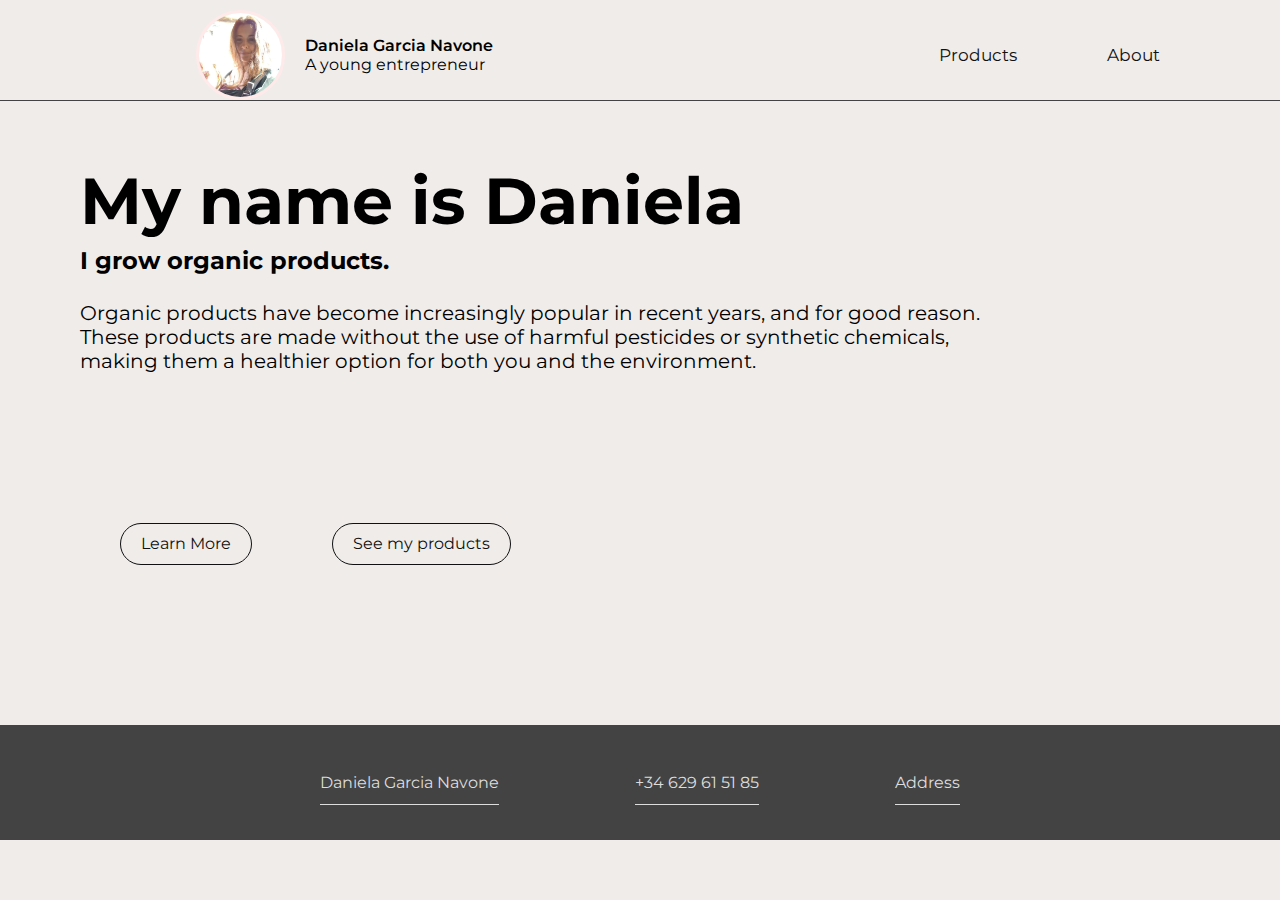
<file: index.html>
<!DOCTYPE html>
<html lang="en">
<head>
    <meta charset="UTF-8">
    <meta http-equiv="X-UA-Compatible" content="IE=edge">
    <meta name="viewport" content="width=device-width, initial-scale=1.0">
    <link rel="stylesheet" href="Css/styles.css">
    <title>Landing Page de Dani</title>
</head>

<body>
   <div class="header-container">
    <div class="logo-container">
      <img class="profile-image" src="Imagenes/Perfil Image.jpg" alt="perfil">
    <div class="container-logo-text">
     <div class="logo-title">Daniela Garcia Navone</div>
    <div>A young entrepreneur</div>
    </div>
    </div>
    <div>
     <ul class="sections">
      <li><a href="products.html">Products</a></li>
      <li><a href="about.html">About </a></li>
     </ul>
    </div>
   </div>
  <div class="info-container">
   <h1 class="main-title">My name is Daniela</h1>
   <h2 class="secondary-title">I grow organic products.</h2>
  </div> 
   <p class="introduction">Organic products have become increasingly popular in recent years, and for good reason. These products are made without the use of harmful pesticides or synthetic chemicals, making them a healthier option for both you and the environment.</p>

  <div class="button-container"> 
   <a href="about.html"><button class="button" >Learn More</a></button>
   <a href="products.html"><button class="button" >See my products</a></button>
  </div>
  <footer class="fter-container">
      <ul class="fter-list">
        <li>Daniela Garcia Navone</li>
        <li>+34 629 61 51 85</li>
        <li>Address</li>
      </ul>
  </footer>

</body>
</html>
</file>
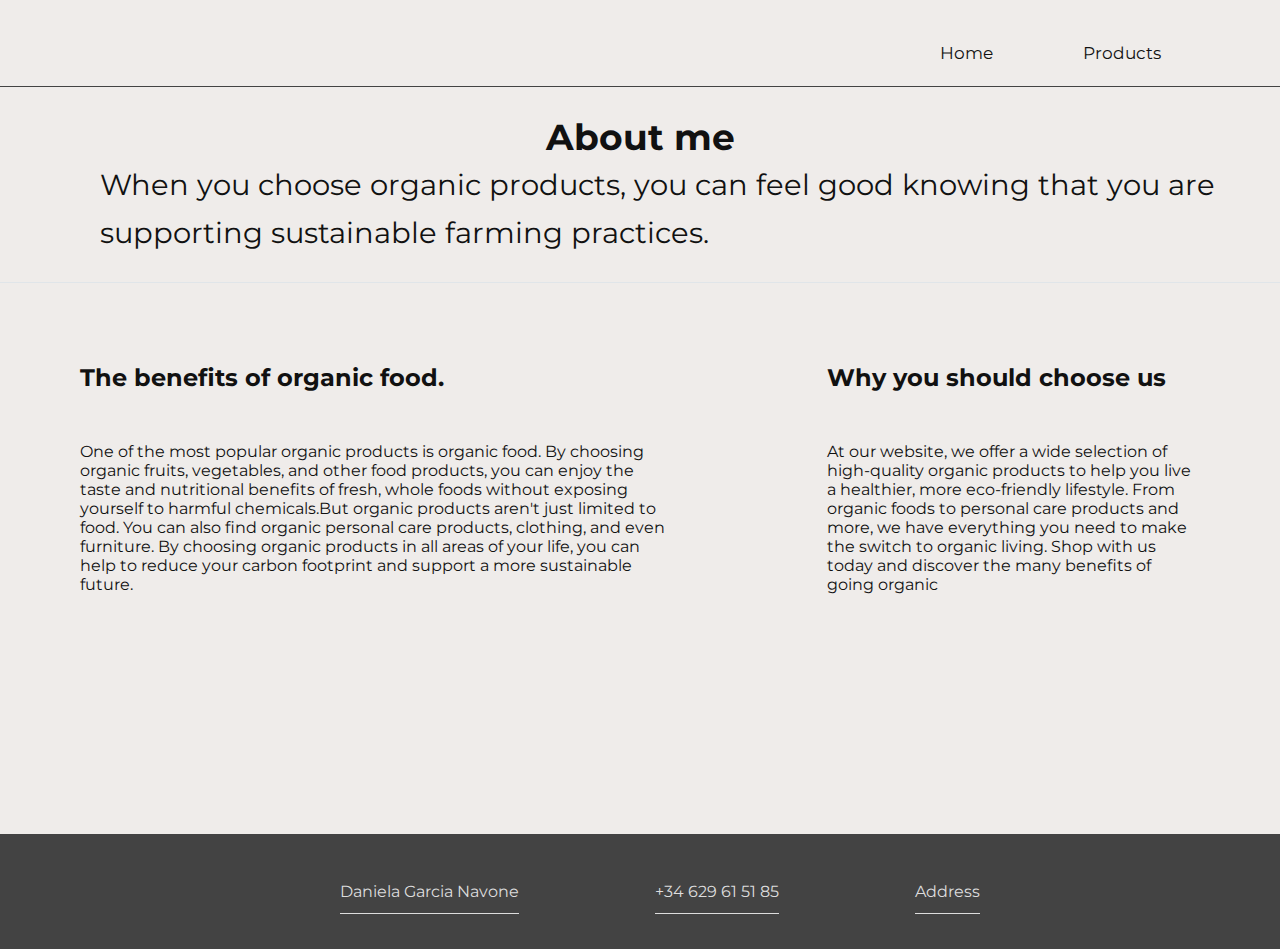
<file: about.html>
<!DOCTYPE html>
<html lang="en">
<head>
    <meta charset="UTF-8">
    <meta http-equiv="X-UA-Compatible" content="IE=edge">
    <meta name="viewport" content="width=device-width, initial-scale=1.0">
    <link rel="stylesheet" href="Css/about.css">
    <title>About</title>
</head>
<body>
  <div>
    <ul class="sections">
     <li><a href="index.html">Home</a></li>
     <li><a href="products.html">Products</a></li>
    </ul>
  </div>
  <div class="about">
    <h2 id="about">About me</h2> 
     <span class="abt-sbt">When you choose organic products, you can feel good knowing that you are supporting sustainable farming practices.</span>
  </div>
   <div class="abt-cont">
    <div class="abt-txt-container">
      <h2>The benefits of organic food.</h2>
     <p class="abt-txt">One of the most popular organic products is organic food. By choosing organic fruits, vegetables, and other food products, you can enjoy the taste and nutritional benefits of fresh, whole foods without exposing yourself to harmful chemicals.But organic products aren't just limited to food. You can also find organic personal care products, clothing, and even furniture. By choosing organic products in all areas of your life, you can help to reduce your carbon footprint and support a more sustainable future.</p> 
    </div>
    <div class="abt-txt-container">
      <h2>Why you should choose us</h2>
     <p>At our website, we offer a wide selection of high-quality organic products to help you live a healthier, more eco-friendly lifestyle. From organic foods to personal care products and more, we have everything you need to make the switch to organic living. Shop with us today and discover the many benefits of going organic</p>
    </div>
  </div>
  <footer class="fter-container">
    <ul class="fter-list">
      <li>Daniela Garcia Navone</li>
      <li>+34 629 61 51 85</li>
      <li>Address</li>
    </ul>
</footer>
</body>
</html>
</file>
<file: Css/styles.css>
@import url('https://fonts.googleapis.com/css2?family=Montserrat:ital,wght@0,100;0,200;0,300;0,400;0,500;0,600;0,700;0,800;0,900;1,100;1,200;1,300;1,400;1,500;1,600;1,700;1,800;1,900&display=swap');
  
*{  margin: 0;
    padding: 0;
    box-sizing: border-box;
    font-family: 'Montserrat', sans-serif;
    
    

}

body{
    background-color:#efecea;
    -webkit-tap-highlight-color: transparent;
}
a{
    text-decoration: none;
    color: #111111;

}
a:hover{
    color: inherit;
}
 

.header-container{
    display: flex;
    justify-content: flex-start;
    align-items: center;
    padding-right: 120px;
    padding-top: 10px;
    gap: 250px;
    border-bottom: #434343 1px solid;
}

.profile-image{
    height: 80%;
    width:13%;
    border-radius: 100%;
    border: 3px solid #FFEAEA;
}

.logo-container{
    display: flex;
    align-items: center;
    justify-content: center;
    gap: 20px;
    
    
    
}

.logo-title{
  font-weight: 600;
}

.sections{
    display: flex;
    gap:90px;
    list-style-type: none;
    font-size: 17px;

}

.info-container{
    line-height: 40px;
    padding-top: 80px;
    padding-left:80px;
}

.main-title{
    font-size: 65px;
    font-weight: bolder;
}

.secondary-title{
    line-height: 80px;
}

.introduction{
    width: 80%;
    padding-left:80px;
    font-size: 20px;
}

.button-container{
    padding-top: 150px;
    padding-left: 80px;
    display: flex;
    gap: 40px;
}



.button{
  align-items: center;
  cursor: pointer;
  background-color: #efecea;
  border: 1px solid #111111;
  border-radius: 100px;
  color: #111111;
  display: flex;
  font-size: 16px;
  justify-content: center;
  line-height: 20px;
  padding: 10px 20px;
  text-align: center;
  transition: background-color 0.167s cubic-bezier(0.4, 0, 0.2, 1) 0s, box-shadow 0.167s cubic-bezier(0.4, 0, 0.2, 1) 0s, color 0.167s cubic-bezier(0.4, 0, 0.2, 1) 0s;
}

.button:hover { 
  background-color: #111111;
  color: #ffffff;
}

.fter-container{
    background-color: #434343;
    height: 100%;
    margin-top: 10em;
    padding: 3em;
    
}

.fter-list{
    color: #ddd;
    display: flex;
    justify-content: center;
    text-decoration: underline;
    text-underline-offset: 1em;
    list-style-type: none;
    gap: 8.5em;


}
</file>
<file: Css/about.css>
@import url('https://fonts.googleapis.com/css2?family=Montserrat:ital,wght@0,100;0,200;0,300;0,400;0,500;0,600;0,700;0,800;0,900;1,100;1,200;1,300;1,400;1,500;1,600;1,700;1,800;1,900&display=swap');
*{  
    margin: 0;
    box-sizing: border-box;
    font-family: 'Montserrat', sans-serif;
    
    

}

body{
    background-color: #efecea;}

a{
    text-decoration: none;
    color: #111111;

}
a:hover{
    color: inherit;
}
.sections{
    display: flex;
    justify-content: flex-end;
    padding-top: 2.5em ;
    padding-bottom: 1.4em;
    padding-right: 7em;
    gap:90px;
    list-style-type: none;
    font-size: 17px;
    

}
.about {
    border-top: #434343 1px solid;
    display: flex;
    flex-direction: column;
    text-align: center;
    line-height: 2em;
    background-color:#efecea;
    color: #111111;
    padding-top: 2%;
    padding-bottom: 2%;
    font-size: 1.5em;
    
    
    
}
.abt-sbt{
    text-align: start;
    padding-left:100px ;
    font-size: 120%;
    
}
.abt-txt-container{
    display: flex;
    flex-direction: column;
    gap: 50px;
    background-color: #efecea;
    padding: 80px 80px;
    color: #111111;
    text-align: start;
}
.abt-cont{
    display: flex;
    border-top: 1px solid #e0e5e9;
}
.fter-container{
    background-color: #434343;
    height: 100%;
    margin-top: 10em;
    padding: 3em;
    
}

.fter-list{
    color: #ddd;
    display: flex;
    justify-content: center;
    text-decoration: underline;
    text-underline-offset: 1em;
    list-style-type: none;
    gap: 8.5em;

}
</file>
